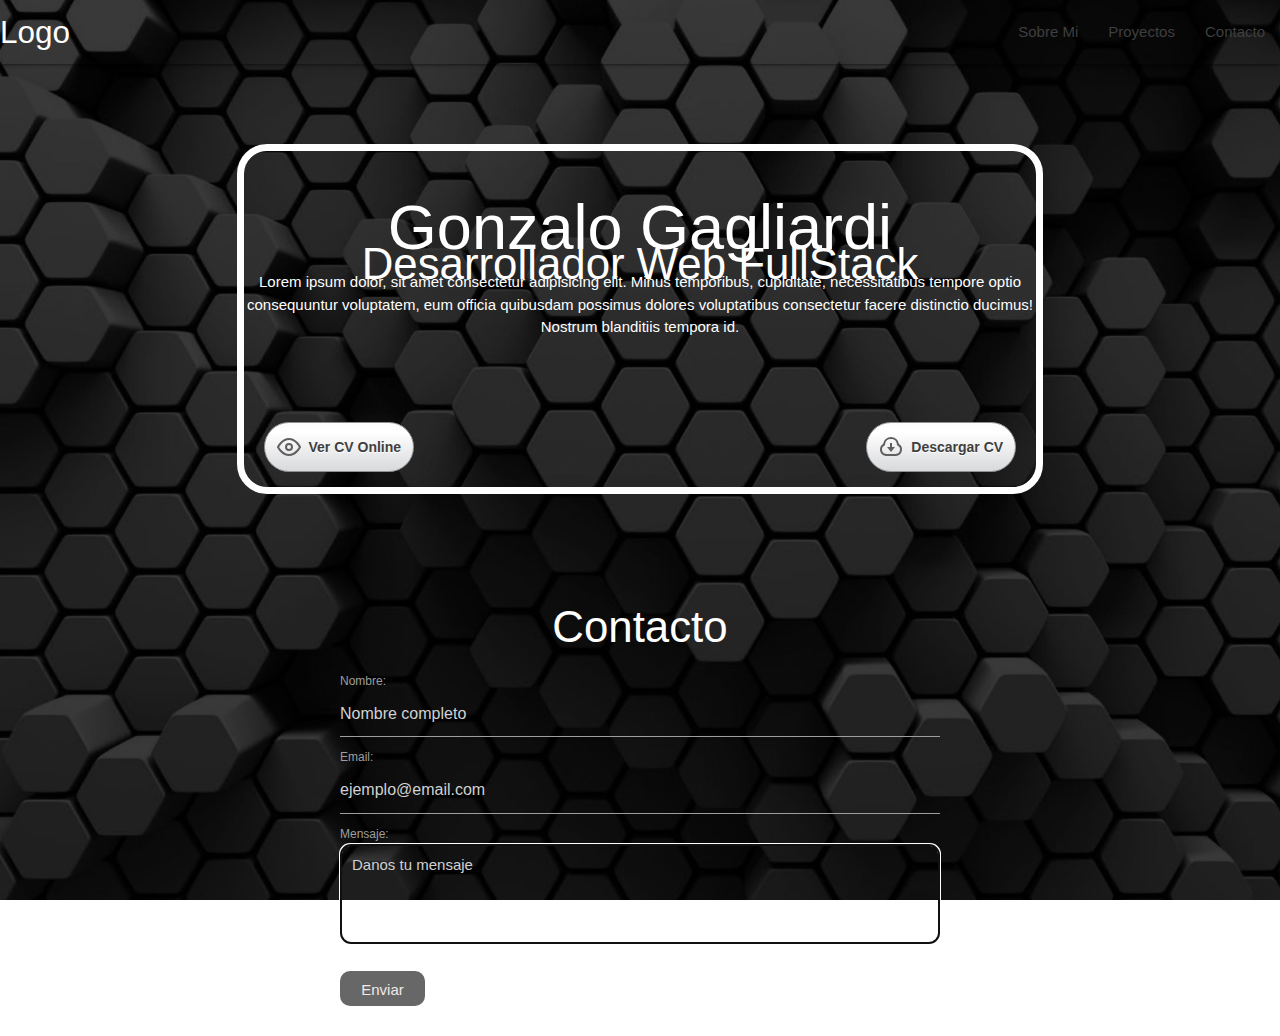
<file: index.html>
<!-- 
  https://codepen.io/michaelxk/pen/zYWJgPW
  https://guidocalciano.com.ar/?fbclid=IwAR1PivkyegjYJ3MitT2z93LQ2pX1T2RpEOkPI-QRNMYKfpWXXwwR_MmSJnA
-->
<!DOCTYPE html>
<html lang="es">
<head>
    <meta charset="UTF-8">
    <meta http-equiv="X-UA-Compatible" content="IE=edge">
    <meta name="viewport" content="width=device-width, initial-scale=1.0">
    <title>Document</title>

    <link rel="stylesheet" href="style.css" />
    <!-- Compiled and minified CSS -->
    <link rel="stylesheet" href="https://cdnjs.cloudflare.com/ajax/libs/materialize/1.0.0/css/materialize.min.css">
   
    <!-- bootstrap -->
    <link href="https://cdn.jsdelivr.net/npm/bootstrap@5.0.2/dist/css/bootstrap.min.css" rel="stylesheet" integrity="sha384-EVSTQN3/azprG1Anm3QDgpJLIm9Nao0Yz1ztcQTwFspd3yD65VohhpuuCOmLASjC" crossorigin="anonymous">


   
  </head>
<body>

    <!-- Dropdown Structure -->

  <nav class="N/A transparent">
    <div class="nav-wrapper">
      <a href="#!" class="brand-logo">Logo</a>
      <ul class="right hide-on-med-and-down">
        <li><a href="sass.html">Sobre Mi</a></li>
        <li><a href="badges.html">Proyectos</a></li>
        <li><a href="badges.html">Contacto</a></li>
        
      </ul>
    </div>
  </nav>
<!--Inicio-->
  <section class="container"  >
    <div class="caja" >
    <h1>Gonzalo Gagliardi</h1>
    <h3 >Desarrollador Web FullStack</h3>
    <p>Lorem ipsum dolor, sit amet consectetur adipisicing elit. Minus temporibus, cupiditate, necessitatibus tempore optio consequuntur voluptatem, eum officia quibusdam possimus dolores voluptatibus consectetur facere distinctio ducimus! Nostrum blanditiis tempora id.</p>
    <button class="cssbuttons-io-button1"> 
      <svg height="24" width="24" viewBox="0 0 24 24"class="css-i6dzq1" stroke-linejoin="round" stroke-linecap="round" fill="none" stroke-width="2" stroke="#606060" ><path d="M1 12s4-8 11-8 11 8 11 8-4 8-11 8-11-8-11-8z"></path><circle r="3" cy="12" cx="12"></circle></svg>     
      <a href="./pdf/Gagliardi Gonzalo Rafael CV.pdf">Ver CV Online</a>
    </button>
    <button class="cssbuttons-io-button">
      <svg height="24" width="24" viewBox="0 0 24 24" xmlns="http://www.w3.org/2000/svg"><path d="M0 0h24v24H0z" fill="none"></path><path d="M1 14.5a6.496 6.496 0 0 1 3.064-5.519 8.001 8.001 0 0 1 15.872 0 6.5 6.5 0 0 1-2.936 12L7 21c-3.356-.274-6-3.078-6-6.5zm15.848 4.487a4.5 4.5 0 0 0 2.03-8.309l-.807-.503-.12-.942a6.001 6.001 0 0 0-11.903 0l-.12.942-.805.503a4.5 4.5 0 0 0 2.029 8.309l.173.013h9.35l.173-.013zM13 12h3l-4 5-4-5h3V8h2v4z" fill="currentColor"></path></svg>
       <a href="./pdf/Gagliardi Gonzalo Rafael CV.pdf" download="CVGonzaloGagliardi.pdf" >Descargar CV</a>
      </button>
  </div>
   </section>
  
<!--sobre Mi
  <section class="sobreMi">
    <div class="foto">
      <img src="img/img1.jpg" alt="">
    </div>
    <div class="texto-sobreMi">
      <p>Lorem ipsum dolor sit amet consectetur adipisicing elit. Quam, doloremque ad.
         Voluptatem provident vel vitae rem veritatis autem dignissimos. 
         Qui nulla fuga nihil eligendi, ab labore aliquam amet voluptate quae!
      </p>
    </div>
  </section>

  -->



<!--Proyectos
  <div class="proyectos">
    <div class="card">
      <figure>
        <img src="img/img2.webp" alt="">
      </figure>
        <div class="contenido">
          <h3>Proyecto 1</h3>
          <p>Lorem ipsum dolor sit amet consectetur adipisicing elit. 
            Laboriosam quia corrupti dicta sint dignissimos commodi nostrum ex aspernatur pariatur  perferendis </p>
            <a href="#">Ver</a>
        </div>
      
    </div>
  
  
    <div class="card">
      <figure>
        <img src="img/img4.jpg" alt="">
      </figure>
        <div class="contenido">
          <h3>Proyecto 1</h3>
          <p>Lorem ipsum dolor sit amet consectetur adipisicing elit. 
            Laboriosam quia corrupti dicta sint dignissimos commodi nostrum ex aspernatur pariatur  perferendis </p>
            <a href="#">Ver</a>
        </div>
      
    </div>
  
    <div class="card">
      <figure>
        <img src="img/img3.jpg" alt="">
      </figure>
        <div class="contenido">
          <h3>Proyecto 1</h3>
          <p>Lorem ipsum dolor sit amet consectetur adipisicing elit. 
            Laboriosam quia corrupti dicta sint dignissimos commodi nostrum ex aspernatur pariatur  perferendis </p>
            <a href="#">Ver</a>
        </div>
      
    </div>
  </div>
          
-->
<!--Contacto-->
  <section id="Contacto" >
    <div class="container-form">
        <h3>Contacto</h3>
         <form action="form/form.php" method="POST">
        <label for="nombre" class="animate__rubberBand">Nombre:</label>
        <input id="nombre" name="nombre" placeholder="Nombre completo">
        <label for="email">Email:</label>
        <input id="email" name="email" type="email" placeholder="ejemplo@email.com">
        <label for="mensaje">Mensaje:</label>
        <textarea autofocus id="mensaje" name="mensaje" placeholder="Danos tu mensaje" style="height: 100px; resize: none;" ></textarea>
        <input id="submit" name="submit" type="submit" value="Enviar">
        </form>
    </div>
   
</section>



</body>
</html>

<!-- position: relative;
    text-align: center;
    color: #fff;
 
    font-family: 'Ubuntu', sans-serif;
    margin-top: 160px;-->



  <!--Footer-->
</file>
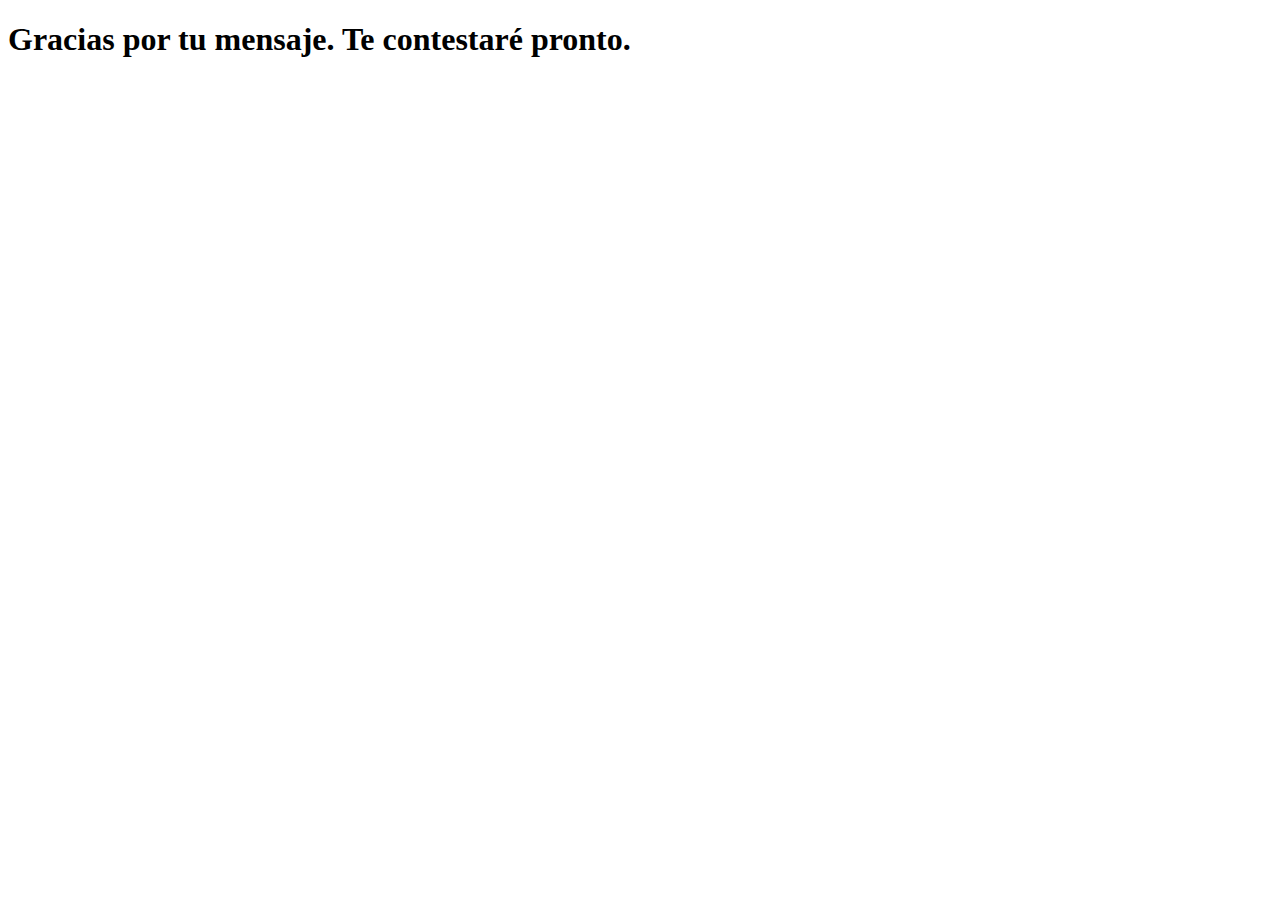
<file: form/exito.html>
<!DOCTYPE html>
<html lang="en">
<head>
    <meta charset="UTF-8">
    <meta http-equiv="X-UA-Compatible" content="IE=edge">
    <meta name="viewport" content="width=device-width, initial-scale=1.0">
    <title>Document</title>
</head>
<body>
    <h1>Gracias por tu mensaje. Te contestaré pronto.</h1>

    
</body>
</html>
</file>
<file: style.css>
body{
    background-image: url(./img/peakpx.jpg);
    width: 100%;
    height: 100vh;
    
    background-repeat: no-repeat;
    background-size: cover;

    background-attachment: fixed;
    
    
}

.container{
    display: flex;
    justify-content: center;
    align-items: center;
    display: flex;
    
}

.caja{
    display: flex;
    text-align: center;
    margin: 80px auto;
    color: #ffffff;
    position: relative;
    border-radius: 30px;
    width: 90%;
    height: 350px;
    border: 7px solid #fff;
    
    
    justify-content: center;
    
    /*
    color: #fff;  
    border: 7px solid #fff;
   display: flex;
    width:50%; 
    height: 250px;
    margin: 40px auto;
    justify-content:center;
   /* align-items: center;
    justify-content:center;
    box-sizing: border-box;
    padding: 20px;
    text-align: center;
    color: #fff;
    border-color: rgb(241, 237, 237);
    border: 4px solid #fff;
    border-radius: 7px;
    width: 750px;
    height: 290px;*/
   
}
.caja p{
    margin: 20px;
    width: 800px;
}
 .cssbuttons-io-button1{
    
    position: absolute;
    left: 20px;
    bottom: 15px;
    display: flex;
    align-items: center;
    justify-content: center;
    outline: none;
    cursor: pointer;
    width: 150px;
    height: 50px;
    background-image: linear-gradient(to top, #D8D9DB 0%, #fff 80%, #FDFDFD 100%);
    border-radius: 30px;
    border: 1px solid #8F9092;
    transition: all 0.2s ease;
    font-family: "Source Sans Pro", sans-serif;
    font-size: 14px;
    font-weight: 600;
    color: #606060;
    text-shadow: 0 1px #fff;
    text-decoration: none;
}

cssbuttons-io-button1:hover {
    box-shadow: 0 4px 3px 1px #FCFCFC, 0 6px 8px #D6D7D9, 0 -4px 4px #CECFD1, 0 -6px 4px #FEFEFE, inset 0 0 3px 3px #CECFD1;
  }
  
  cssbuttons-io-button1:active {
    box-shadow: 0 4px 3px 1px #FCFCFC, 0 6px 8px #D6D7D9, 0 -4px 4px #CECFD1, 0 -6px 4px #FEFEFE, inset 0 0 5px 3px #999, inset 0 0 30px #aaa;
  }
  
  cssbuttons-io-button1:focus {
    box-shadow: 0 4px 3px 1px #FCFCFC, 0 6px 8px #D6D7D9, 0 -4px 4px #CECFD1, 0 -6px 4px #FEFEFE, inset 0 0 5px 3px #999, inset 0 0 30px #aaa;
  }
  

   .cssbuttons-io-button1 svg {
    margin-right: 8px;
   }
   
   .cssbuttons-io-button1:hover {
    box-shadow: 0 0.5em 1.5em -0.5em #4d36d0be;
   }
   
   .cssbuttons-io-button1:active {
    box-shadow: 0 0.3em 1em -0.5em #4d36d0be;
   }



/*
.my-button1{
    position: absolute;
    left: 20px;
    bottom: 15px;
    border-radius: 7px;
}*/

.cssbuttons-io-button {
    position: absolute;
    right: 20px;
    bottom: 15px;
    display: flex;
    align-items: center;
    justify-content: center;
    outline: none;
    cursor: pointer;
    width: 150px;
    height: 50px;
    background-image: linear-gradient(to top, #D8D9DB 0%, #fff 80%, #FDFDFD 100%);
    border-radius: 30px;
    border: 1px solid #8F9092;
    transition: all 0.2s ease;
    font-family: "Source Sans Pro", sans-serif;
    font-size: 14px;
    font-weight: 600;
    color: #606060;
    text-shadow: 0 1px #fff;
   }
   
   cssbuttons-io-button:hover {
    box-shadow: 0 4px 3px 1px #FCFCFC, 0 6px 8px #D6D7D9, 0 -4px 4px #CECFD1, 0 -6px 4px #FEFEFE, inset 0 0 3px 3px #CECFD1;
  }
  
  cssbuttons-io-button:active {
    box-shadow: 0 4px 3px 1px #FCFCFC, 0 6px 8px #D6D7D9, 0 -4px 4px #CECFD1, 0 -6px 4px #FEFEFE, inset 0 0 5px 3px #999, inset 0 0 30px #aaa;
  }
  
  cssbuttons-io-button:focus {
    box-shadow: 0 4px 3px 1px #FCFCFC, 0 6px 8px #D6D7D9, 0 -4px 4px #CECFD1, 0 -6px 4px #FEFEFE, inset 0 0 5px 3px #999, inset 0 0 30px #aaa;
  }
  

   .cssbuttons-io-button svg {
    margin-right: 8px;
   }
   
   .cssbuttons-io-button:hover {
    box-shadow: 0 0.5em 1.5em -0.5em #4d36d0be;
   }
   
   .cssbuttons-io-button:active {
    box-shadow: 0 0.3em 1em -0.5em #4d36d0be;
   }


   

 h1{
    position: absolute;
    margin: 0 auto;
    
}
.caja h3{
    position: absolute;
    top: 60px;
    
    
}


p{
    position: absolute;
    top: 100px;
}



a:link, a:visited, a:active {
    text-decoration:none;
    color: #3f3f3f;
}



/* ------------ FORM ----------- */
.container-form h3{
    display: flex;
    justify-content: center;
    color: #fff;
}
form {
    margin:0px auto;
    width:600px;
    
}
 
input, textarea {
    width:380px;
    height:27px;
    background:#686767;
    border:2px solid #f6f6f6;
    padding:10px;
    margin-top:5px;
    font-size:10px;
    color:#f0e8e8;
}
 
textarea {
    height:150px;
    resize: none;
    border-radius: 10px;
    
    color: white;
}
 
#submit {
    width:85px;
    height:35px;
    border:none;
    margin-top:20px;
    cursor:pointer;
    border-radius: 10px;
    margin-bottom: 30px;
}
</file>
